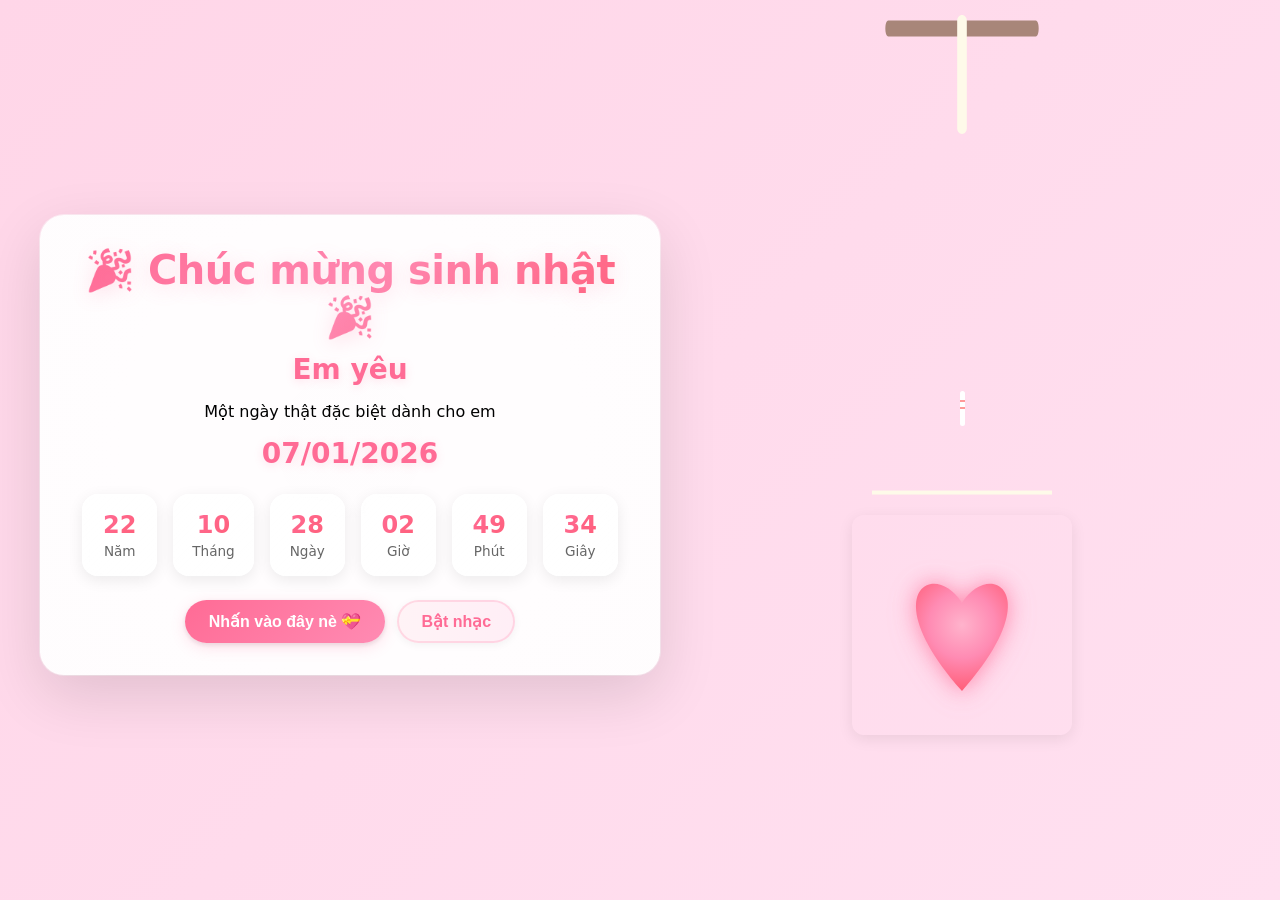
<file: index.html>
<!DOCTYPE html>
<html lang="vi">

<head>
	<meta charset="utf-8">
	<meta name="viewport" content="width=device-width,initial-scale=1">
	<title>Chúc mừng sinh nhật ❤️</title>
	<link rel="stylesheet" href="style.css">
</head>

<body>
	<div id="bg-gradient"></div>

	<!-- PIN overlay (6 digits) -->
	<div id="pin-overlay" aria-hidden="true">
		<div class="pin-card">
			<h3>Nhập mật khẩu (6 số)</h3>
			<div id="pin-inputs" class="pin-inputs">
			<input inputmode="numeric" pattern="[0-9]*" maxlength="1" class="pin-digit" />
			<input inputmode="numeric" pattern="[0-9]*" maxlength="1" class="pin-digit" />
			<input inputmode="numeric" pattern="[0-9]*" maxlength="1" class="pin-digit" />
			<input inputmode="numeric" pattern="[0-9]*" maxlength="1" class="pin-digit" />
			<input inputmode="numeric" pattern="[0-9]*" maxlength="1" class="pin-digit" />
			<input inputmode="numeric" pattern="[0-9]*" maxlength="1" class="pin-digit" />
		</div>
			<div class="pin-actions">
				<button id="pin-submit">Xác nhận</button>
				<button id="pin-clear" class="muted">Xoá</button>
			</div>
			<p id="pin-error" class="pin-error" aria-live="polite"></p>
			<small class="pin-hint">Mật khẩu là 070104 nha người đẹp.</small>
		</div>
	</div>

	<div class="container">
		<div class="main-content">
			<header class="card">
				<h1 id="title" class="fade">🎉 Chúc mừng sinh nhật 🎉</h1>
				<h2 id="name" class="fade delay-1">Em yêu</h2>
				<p id="subtitle" class="fade delay-2">Một ngày thật đặc biệt dành cho em </p>
				<h2 id="name" class="fade delay-1">07/01/2026</h2>

				<div class="countdown" id="countdown">
					<div><span id="cd-years">--</span><small>Năm</small></div>
					<div><span id="cd-months">--</span><small>Tháng</small></div>
					<div><span id="cd-days">--</span><small>Ngày</small></div>
					<div><span id="cd-hours">--</span><small>Giờ</small></div>
					<div><span id="cd-minutes">--</span><small>Phút</small></div>
					<div><span id="cd-seconds">--</span><small>Giây</small></div>
				</div>

				<p id="message" class="message"></p>

				<div class="controls">
					<button id="btn-secret">Nhấn vào đây nè 💝</button>
					<button id="btn-music" class="muted">Bật nhạc</button>
				</div>
			</header>

			<div class="cake-section">
				<div id="cake-container">
				<div class="cake-candle">
					<div class="fuego"></div>
					<div class="fuego"></div>
					<div class="fuego"></div>
					<div class="fuego"></div>
					<div class="fuego"></div>
				</div>
				<svg id="cake" version="1.1" x="0px" y="0px" width="200px" height="500px" viewBox="0 0 200 500" enable-background="new 0 0 200 500" xml:space="preserve">
					<path fill="#a88679" d="M173.667-13.94c-49.298,0-102.782,0-147.334,0c-3.999,0-4-16.002,0-16.002
					c44.697,0,96.586,0,147.334,0C177.667-29.942,177.668-13.94,173.667-13.94z">
						<animate id="bizcocho_3" attributeName="d" calcMode="spline" keySplines="0 0 1 1; 0 0 1 1" begin="relleno_2.end" dur="0.3s" fill="freeze" values="
									  M173.667-13.94c-49.298,0-102.782,0-147.334,0c-3.999,0-4-16.002,0-16.002
					c44.697,0,96.586,0,147.334,0C177.667-29.942,177.668-13.94,173.667-13.94z
									  ;
									  M173.667,411.567c-47.995,12.408-102.955,12.561-147.334,0
					c-3.848-1.089-0.189-16.089,3.661-15.002c44.836,12.66,90.519,12.753,139.427,0.07
					C173.293,395.631,177.541,410.566,173.667,411.567z
									  ;
									  M173.667,427.569c-49.795,0-101.101,0-147.334,0c-3.999,0-4-16.002,0-16.002
					c46.385,0,97.539,0,147.334,0C177.668,411.567,177.667,427.569,173.667,427.569z
									  " />
					</path>
					<path fill="#8b6a60" d="M100-178.521c1.858,0,3.364,1.506,3.364,3.363c0,0,0,33.17,0,44.227
					c0,19.144,0,57.431,0,76.574c0,10.152,0,40.607,0,40.607c0,1.858-1.506,3.364-3.364,3.364l0,0c-1.858,0-3.364-1.506-3.364-3.364c0,0,0-30.455,0-40.607c0-19.144,0-57.432,0-76.575c0-11.057,0-44.226,0-44.226C96.636-177.015,98.142-178.521,100-178.521
					L100-178.521z">
						<animate id="relleno_2" attributeName="d" calcMode="spline" keySplines="0 0 1 1; 0 0 1 1; 0 0 0.58 1" begin="bizcocho_2.end" dur="0.5s" fill="freeze" values="
									  M100-178.521c1.858,0,3.364,1.506,3.364,3.363c0,0,0,33.17,0,44.227
					c0,19.144,0,57.431,0,76.574c0,10.152,0,40.607,0,40.607c0,1.858-1.506,3.364-3.364,3.364l0,0c-1.858,0-3.364-1.506-3.364-3.364c0,0,0-30.455,0-40.607c0-19.144,0-57.432,0-76.575c0-11.057,0-44.226,0-44.226C96.636-177.015,98.142-178.521,100-178.521
					L100-178.521z
									  ;
									  M100,267.257c1.858,0,3.364,1.506,3.364,3.363c0,0,0,33.17,0,44.227
					c0,19.143,0,57.43,0,76.574c0,10.151,0,40.606,0,40.606c0,1.858-1.506,3.364-3.364,3.364l0,0c-1.858,0-3.364-1.506-3.364-3.364
					c0,0,0-30.455,0-40.606c0-19.145,0-57.432,0-76.576c0-11.057,0-44.225,0-44.225C96.636,268.763,98.142,267.257,100,267.257
					L100,267.257z
									  ;
									  M93.928,405.433c-0.655,6.444-0.102,9.067,2.957,11.798c0,0,8.083,5.571,16.828,3.503
					c18.629-4.406,43.813,6.194,50.792,7.791c14.75,3.375,9.162,6.867,9.162,6.867c-2.412,2.258-58.328,0-73.667,0l0,0
					c-1.858,0-69.995,2.133-73.667,0c0,0-3.337-2.439,6.172-5.992c11.375-4.25,52.875,8.822,47.139-9.442
					c-6.333-20.167,5.226-21.514,5.226-21.514c3.435-0.915,12.78-6.663,10.923-0.546L93.928,405.433z
									  ;
									  M102.242,427.569c5.348,0,14.079,0,17.462,0c0,0,17.026,0,27.504,0
					c19.143,0,20.39-3.797,26.459,0c3,1.877,0,7.823,0,7.823c-2.412,2.258-58.328,0-73.667,0l0,0c-1.858,0-67.187,0-73.667,0
					c0,0-4.125-4.983,0-7.823c5.201-3.58,16.085,0,23.725,0c8.841,0,20.762,0,20.762,0c3.686,0,8.597,0,19.511,0H102.242z
									  " />
					</path>
					<path fill="#a88679" d="M173.667-15.929c-46.512,0-105.486,0-147.334,0c-3.999,0-4-16.002,0-16.002
					c43.566,0,97.96,0,147.334,0C177.667-31.931,177.666-15.929,173.667-15.929z">
						<animate id="bizcocho_2" attributeName="d" calcMode="spline" keySplines="0 0 1 1; 0 0 1 1; 0.25 0 0.58 1" begin="relleno_1.end" dur="0.5s" fill="freeze" values="
									  M173.667-15.929c-46.512,0-105.486,0-147.334,0c-3.999,0-4-16.002,0-16.002
					c43.566,0,97.96,0,147.334,0C177.667-31.931,177.666-15.929,173.667-15.929z
									  ;
									  M173.434,445.393c-47.269,8.001-105.245,8.001-147.334,0c-3.929-0.747-0.692-16.543,3.243-15.824
					c43.828,8.001,92.165,8.001,140.739,0C174.029,428.918,177.377,444.726,173.434,445.393z
									  ;
									  M173.667,449.514c-47.576-5.454-102.799-5.744-147.333,0c-3.966,0.512-3.938-15.297,0-16.002
					c43.683-7.823,97.646-8.026,147.333,0C177.616,434.15,177.642,449.969,173.667,449.514z
									  ;
									  M173.667,451.394c-49.298,0-102.782,0-147.334,0c-3.999,0-4-16.002,0-16.002
					c44.697,0,96.586,0,147.334,0C177.667,435.392,177.668,451.394,173.667,451.394z
									  " />
					</path>
					<path fill="#8b6a60" d="M101.368-73.685c0,12.164,0,15.18,0,28.519c0,22.702,0-13.661,0,8.304c0,14.48,0,18.233,0,30.512
					c0,1.753-2.958,1.847-2.958,0c0-12.68,0-16.277,0-30.401c0-21.983,0,11.66,0-8.305c0-13.027,0-15.992,0-28.628
					C98.411-75.883,101.368-75.592,101.368-73.685z">
						<animate id="relleno_1" attributeName="d" calcMode="spline" keySplines="0 0 1 1; 0 0 1 1; 0 0 0.6 1" begin="bizcocho_1.end" dur="0.5s" fill="freeze" values="
									  M101.368-73.685c0,12.164,0,15.18,0,28.519c0,22.702,0-13.661,0,8.304c0,14.48,0,18.233,0,30.512
					c0,1.753-2.958,1.847-2.958,0c0-12.68,0-16.277,0-30.401c0-21.983,0,11.66,0-8.305c0-13.027,0-15.992,0-28.628
					C98.411-75.883,101.368-75.592,101.368-73.685z
									  ;
									  M101.368,350.885c0,12.164,0,65.18,0,78.518c0,22.703,0-33.66,0-11.695c0,14.48,0,28.232,0,40.512
					c0,1.753-2.958,1.847-2.958,0c0-12.68,0-26.277,0-40.402c0-21.982,0,31.66,0,11.695c0-13.027,0-65.992,0-78.627
					C98.411,348.686,101.368,348.977,101.368,350.885z
									  ;
									  M128.38,447.567c37.626,6.312,39.303,13.658,26.833,12.833c-22.653-1.499-13.636-0.831-23.302-0.831
					c-14.48,0-17.884,0-30.163,0c-2.087,0-2.068,0-3.915,0c-13.333,0-8.963,0-23.088,0c-11.668,0-14.062,5.995-27.532,1.164
					c-12.629-4.529,38.667-3.167,46.833-17.333C100.077,432.94,105.546,443.736,128.38,447.567z
									  ;
									  M173.667,451.394c2.875,0,2.997,9.257,0,9.131c-22.662-0.956-32.09-0.956-41.756-0.956
					c-14.48,0-17.884,0-30.163,0c-2.087,0-2.068,0-3.915,0c-13.333,0-8.963,0-23.088,0c-11.668,0-34.99-0.294-48.412,1.831
					c-4.109,0.65-3.01-10.006,0-10.006C37.129,451.394,149.379,451.394,173.667,451.394z
									  " />
					</path>
					<path fill="#a88679" d="M173.667,21.571c-33.174,0-111.467,0-147.334,0c-4,0-4-16.002,0-16.002c39.836,0,105.982,0,147.334,0
					C177.668,5.569,177.667,21.571,173.667,21.571z">
						<animate id="bizcocho_1" attributeName="d" calcMode="spline" keySplines="0 0 1 1; 0 0 1 1; 0 0 1 1; 0.25 0 1 1; 0 0 1 1; 0.25 0 0.6 1" begin="2s" dur="0.8s" fill="freeze" values="
									  M173.667,21.571c-33.174,0-111.467,0-147.334,0c-4,0-4-16.002,0-16.002c39.836,0,105.982,0,147.334,0
					C177.668,5.569,177.667,21.571,173.667,21.571z
									  ;
									  M173.667,459.569c-33.197,16.002-110.782,16.002-147.334,0c-3.664-1.604,1.614-15.617,5.337-14.153
					c40.702,16.002,94.289,16.104,136.505,0.103C171.917,444.1,177.271,457.832,173.667,459.569z
									  ;
									  M171.817,475.571c-39.361-3.001-105.438-2.571-143.556,0c-3.991,0.27-7.377-14.736-3.387-15.014
					c41.553-2.888,104.421-3.121,150.51-0.233C179.378,460.574,175.806,475.875,171.817,475.571z
									  ;
									  M171.817,459.564c-38.8-12.188-104.504-13.762-143.556,0c-3.772,1.329-7.961-12.604-4.178-13.905
					c40.864-14.064,105.114-15.52,151.918-0.973C179.822,445.874,175.634,460.762,171.817,459.564z
									  ;
									  M173.667,475.571c-46.376-5.005-105.924-4.003-147.334,0c-3.981,0.385-3.479-15.421,0.479-16.002
					c43.087-6.327,97.705-7.083,146.855,0.438C177.621,460.613,177.644,476,173.667,475.571z
									  ;
									  M173.667,474.117c-46.376,1.866-105.638,2.01-147.334,0c-3.995-0.192-3.52-16.144,0.479-16.002
					c43.794,1.55,96.341,1.541,145.723,0C176.532,457.99,177.663,473.956,173.667,474.117z
									  ;
									  M173.667,475.571c-46.512,0-105.486,0-147.334,0c-3.999,0-4-16.002,0-16.002c43.566,0,97.96,0,147.334,0
					C177.667,459.569,177.666,475.571,173.667,475.571z
									  " />
					</path>
					<path fill="#fefae9" d="M104.812,113.216c0,3.119-2.164,5.67-4.812,5.67c-2.646,0-4.812-2.551-4.812-5.67c0-5.594,0-16.782,0-22.375
			      c0-5.143,0-15.427,0-20.568c0-7.333,0-21.998,0-29.33c0-5.523,0-16.569,0-22.092c0-3.295,0-9.885,0-13.181
			      C95.188,2.551,97.353,0,100,0c2.648,0,4.812,2.551,4.812,5.669c0,3.248,0,9.743,0,12.991c0,5.428,0,16.284,0,21.711
			      c0,7.618,0,22.854,0,30.472c0,4.952,0,14.854,0,19.807C104.812,96.292,104.812,107.576,104.812,113.216z">
						<animate id="crema" attributeName="d" calcMode="spline" keySplines="0 0 1 1; 0 0 1 1; 0 0 1 1; 0.25 0 1 1; 0 0 1 1; 0 0 0.58 1" begin="bizcocho_3.end" dur="2s" fill="freeze" values="
									  M104.812,113.216c0,3.119-2.164,5.67-4.812,5.67c-2.646,0-4.812-2.551-4.812-5.67c0-5.594,0-16.782,0-22.375
			      c0-5.143,0-15.427,0-20.568c0-7.333,0-21.998,0-29.33c0-5.523,0-16.569,0-22.092c0-3.295,0-9.885,0-13.181
			      C95.188,2.551,97.353,0,100,0c2.648,0,4.812,2.551,4.812,5.669c0,3.248,0,9.743,0,12.991c0,5.428,0,16.284,0,21.711
			      c0,7.618,0,22.854,0,30.472c0,4.952,0,14.854,0,19.807C104.812,96.292,104.812,107.576,104.812,113.216z
									  ;
									  M104.812,405.897c0,3.119-2.164,5.67-4.812,5.67c-2.646,0-4.812-2.551-4.812-5.67c0-5.594,0-16.782,0-22.376
			      c0-5.143,0-15.426,0-20.568c0-7.332,0-21.997,0-29.33c0-5.522,0-16.568,0-22.092c0-3.295,0-9.885,0-13.181
			      c0-3.118,2.165-5.669,4.812-5.669c2.648,0,4.812,2.551,4.812,5.669c0,3.247,0,9.743,0,12.991c0,5.428,0,16.283,0,21.711
			      c0,7.618,0,22.854,0,30.473c0,4.951,0,14.854,0,19.807C104.812,388.972,104.812,400.256,104.812,405.897z
									  ;
									  M111.873,411.567c-3.119,0-9.226,0-11.874,0c-2.646,0-7.748,0-10.867,0c-7.086,0-12.698,0-18.292,0
			      c-6.592,0-12.871,7.371-19.166,3.008c-10.043-6.961-7.776-10.169,2.991-17.745c12.61-8.873,27.713,1.994,25.919-7.531
			      c-2.589-13.742,11.008-14.513,11.365-17.789c0.441-4.051,4.235-11.107,8.051-8.175c3.113,2.393,1.007,8.008,0,13.159
			      c-1.871,9.569,8.058,2.113,9.494,14.155c2.592,21.732,21.184-0.675,29.309,7.976c5.216,5.553,18.413,5.552,15.426,12.942
			      c-3.131,7.745-15.825-4.369-23.8,2.903C126.261,418.271,118.301,411.567,111.873,411.567z
									  ;
									  M111.873,411.567c-3.119,0-9.226,0-11.874,0c-2.646,0-9.734,4.069-12.853,4.069
			      c-7.086,0-10.712-4.069-16.306-4.069c-6.592,0-12.12,6.013-19.166,3.008c-7.053-3.008-7.458,2.026-18.659,1.165
			      c-6.832-0.525-7.522-3.034-7.533-6.265c-0.037-10.336,22.073-2.452,36.613-2.628c10.234-0.124,19.856-1.439,37.905-2.102
			      c16.642-0.61,32.699,1.552,46.009,1.927c12.438,0.351,29.663-8.99,31.532,3.315c0.773,5.093-5.605,3.342-11.211,9.579
			      c-5.093,5.667-7.59-4.605-12.965-3.832c-8.269,1.189-14.962-8.537-22.937-1.265C126.261,418.271,118.301,411.567,111.873,411.567z
									  ;
									  M110.946,413.652c-2.904-1.137-8.405-2.748-12.446-0.97c-6.099,2.685-7.273,10.358-13.253,8.242
			      c-7.843-2.775-8.953-5.008-14.546-5.01c-24.653-0.011-4.849,26.507-18.264,26.507c-12.377,0,5.791-33.537-19.422-26.682
			      c-7.703,2.095-9.806-0.942-9.817-4.173c-0.037-10.336,24.357-4.544,38.897-4.72c10.234-0.124,19.856-1.439,37.905-2.102
			      c16.642-0.61,32.699,1.552,46.009,1.927c12.438,0.351,28.973-8.865,31.532,3.315c1.449,6.896,0.318,15.624-3.874,15.624
			      c-7.619,0-1.788-15.192-19.243-7.111c-7.581,3.51-15.963-9.738-26.669,1.066C120.644,426.744,118.381,416.561,110.946,413.652z
									  ;
									  M111.547,413.9c-2.969-0.956-8.775-0.949-13.167-0.5c-14.667,1.5-8.325,16.508-14.667,16.666
			      c-6.667,0.166-0.167-13.5-13.013-14.151c-30.471-1.545-5.572,46.651-18.987,46.651c-12.377,0,10.333-50.166-18.667-44.5
			      c-7.835,1.531-9.537-1.417-9.548-4.647c-0.037-10.336,23.675-5.177,38.215-5.353c10.234-0.124,20.618-1.671,38.667-2.333
			      c16.642-0.61,32.023,1.458,45.333,1.833c12.438,0.351,33.819-8.431,33.199,4.001c-0.532,10.666,0.414,26.166-5.245,25.833
			      c-7.606-0.447-2.954-31.5-19.243-18.899c-7.985,6.177-17.658-5.969-27.377,5.732C118.88,434.066,121.38,417.067,111.547,413.9z
									  ;
									  M111.547,415.233c-6.667-0.834-9.667,4.667-13.833,3.333c-19.649-6.291-8.158,22.176-14.5,22.334
			      c-6.667,0.166,2.833-18-13.333-22.167c-29.544-7.615-9.667,43.833-20.167,43.833c-10.333,0,8.004-55.006-16.833-39
			      c-7.5,4.833-9.508-3.78-9.299-7.004c0.799-12.329,23.592-7.153,38.132-7.329c10.234-0.124,20.238-1.505,38.287-2.167
			      c16.642-0.61,32.903,1.125,46.213,1.5c12.438,0.351,35.058-5.579,31.863,6.451c-5.532,20.833,1.25,28.216-4.409,27.883
			      c-7.606-0.447-6.058-37.895-20.62-23.333c-10.167,10.166-15.972-0.747-25,12C119.547,443.568,121.798,416.515,111.547,415.233z
									  " />
					</path>
					<rect x="10" y="475.571" fill="#fefae9" width="180" height="4" />
				</svg>
				</div>
				<canvas id="heartbeat" width="220" height="220"></canvas>
			</div>
		</div>

		<section class="extras">
			<div id="hearts" aria-hidden="true"></div>
		</section>
	</div>

	<!-- Audio -->
	<audio id="bg-music" loop src="assets/nhạc index.m4a"></audio>

	<script src="script.js"></script>
</body>

</html>
</file>
<file: style.css>
:root {
  --bg1: #ffd6e8;
  --bg2: #e9d6ff;
  --bg3: #ffe0f0;
  --bg4: #f0d9ff;
  --accent: #ff6b95;
  --accent2: #ff8bb3;
  --accent3: #ff5e78;
  --card: #ffffffee;
  --muted: #666;
  --shadow: rgba(255, 107, 149, 0.2);
}

* {
  box-sizing: border-box;
}

html,
body {
  height: 100%;
  margin: 0;
  font-family: 'Segoe UI', Roboto, system-ui, -apple-system, 'Helvetica Neue', Arial, sans-serif;
  overflow-x: hidden;
}

#bg-gradient {
  position: fixed;
  inset: 0;
  background: linear-gradient(135deg, var(--bg1) 0%, var(--bg3) 25%, var(--bg2) 50%, var(--bg4) 75%, var(--bg1) 100%);
  background-size: 400% 400%;
  animation: gradientShift 15s ease infinite;
  z-index: -3;
}

@keyframes gradientShift {
  0% { background-position: 0% 50%; }
  50% { background-position: 100% 50%; }
  100% { background-position: 0% 50%; }
}

.container {
  min-height: 100vh;
  display: flex;
  flex-direction: column;
  align-items: center;
  justify-content: center;
  padding: 24px
}

.main-content {
  display: flex;
  width: 100%;
  max-width: 1200px;
  gap: 24px;
  align-items: center;
  justify-content: center;
  margin-bottom: 20px;
}

.main-content > .card {
  flex: 1;
  min-width: 0;
  margin-top: 30px;
}

.cake-section {
  flex: 1;
  display: flex;
  flex-direction: column;
  justify-content: flex-start;
  align-items: center;
  min-width: 0;
}

.card {
  background: var(--card);
  padding: 32px;
  border-radius: 24px;
  box-shadow: 0 20px 60px rgba(0, 0, 0, .12), 0 0 0 1px rgba(255, 255, 255, 0.5);
  max-width: 820px;
  width: 100%;
  text-align: center;
  backdrop-filter: blur(10px);
  position: relative;
  overflow: hidden;
}

.card::before {
  content: '';
  position: absolute;
  top: -50%;
  left: -50%;
  width: 200%;
  height: 200%;
  background: radial-gradient(circle, rgba(255, 255, 255, 0.1) 0%, transparent 70%);
  animation: shimmer 8s ease-in-out infinite;
  pointer-events: none;
}

@keyframes shimmer {
  0%, 100% { transform: translate(-50%, -50%) rotate(0deg); }
  50% { transform: translate(-50%, -50%) rotate(180deg); }
}

h1 {
  font-size: 2.5rem;
  margin: 0;
  background: linear-gradient(135deg, var(--accent) 0%, var(--accent2) 50%, var(--accent3) 100%);
  -webkit-background-clip: text;
  -webkit-text-fill-color: transparent;
  background-clip: text;
  font-weight: 800;
  letter-spacing: -0.5px;
  text-shadow: 0 4px 20px var(--shadow);
  animation: titleGlow 3s ease-in-out infinite;
}

@keyframes titleGlow {
  0%, 100% { filter: brightness(1); }
  50% { filter: brightness(1.2); }
}

h2 {
  margin: 12px 0 8px;
  color: var(--accent);
  font-size: 1.75rem;
  font-weight: 700;
  text-shadow: 0 2px 10px var(--shadow);
  animation: heartbeat 2s ease-in-out infinite;
}

@keyframes heartbeat {
  0%, 100% { transform: scale(1); }
  10%, 30% { transform: scale(1.05); }
  20%, 40% { transform: scale(1); }
}

.message {
  display: none;
  min-height: 56px;
  margin: 20px 0;
  color: #333;
  font-size: 1.1rem;
  line-height: 1.6;
  padding: 16px;
  background: linear-gradient(135deg, rgba(255, 255, 255, 0.6), rgba(255, 255, 255, 0.4));
  border-radius: 16px;
  border: 1px solid rgba(255, 255, 255, 0.5);
  box-shadow: 0 4px 15px rgba(0, 0, 0, 0.05);
  backdrop-filter: blur(10px);
}

.controls {
  display: flex;
  gap: 12px;
  flex-wrap: wrap;
  justify-content: center;
  margin-top: 12px
}

button {
  background: linear-gradient(135deg, var(--accent) 0%, var(--accent2) 100%);
  color: white;
  border: none;
  padding: 12px 24px;
  border-radius: 999px;
  cursor: pointer;
  font-weight: 600;
  font-size: 1rem;
  box-shadow: 0 4px 15px var(--shadow), 0 2px 5px rgba(0, 0, 0, 0.1);
  transition: all 0.3s cubic-bezier(0.4, 0, 0.2, 1);
  position: relative;
  overflow: hidden;
}

button::before {
  content: '';
  position: absolute;
  top: 50%;
  left: 50%;
  width: 0;
  height: 0;
  border-radius: 50%;
  background: rgba(255, 255, 255, 0.3);
  transform: translate(-50%, -50%);
  transition: width 0.6s, height 0.6s;
}

button:hover {
  transform: translateY(-2px);
  box-shadow: 0 6px 20px var(--shadow), 0 4px 10px rgba(0, 0, 0, 0.15);
}

button:hover::before {
  width: 300px;
  height: 300px;
}

button:active {
  transform: translateY(0);
  box-shadow: 0 2px 10px var(--shadow);
}

button.muted {
  background: linear-gradient(90deg, #fff3f6, #ffeef6);
  color: var(--accent);
  box-shadow: inset 0 0 0 2px rgba(255, 107, 149, 0.2), 0 2px 8px rgba(0, 0, 0, 0.05);
}

button.muted:hover {
  background: linear-gradient(90deg, #ffeef6, #fff3f6);
  box-shadow: inset 0 0 0 2px rgba(255, 107, 149, 0.3), 0 4px 12px rgba(0, 0, 0, 0.1);
}

.countdown {
  display: flex;
  gap: 16px;
  justify-content: center;
  margin: 24px 0;
  flex-wrap: wrap;
}

.countdown div {
  background: linear-gradient(135deg, rgba(255, 255, 255, 0.9), rgba(255, 255, 255, 0.7));
  padding: 16px 18px;
  border-radius: 16px;
  min-width: 75px;
  box-shadow: 0 4px 15px rgba(0, 0, 0, 0.08), inset 0 1px 0 rgba(255, 255, 255, 0.9);
  backdrop-filter: blur(10px);
  border: 1px solid rgba(255, 255, 255, 0.5);
  transition: all 0.3s ease;
  position: relative;
  overflow: hidden;
}

.countdown div::before {
  content: '';
  position: absolute;
  top: 0;
  left: -100%;
  width: 100%;
  height: 100%;
  background: linear-gradient(90deg, transparent, rgba(255, 255, 255, 0.4), transparent);
  transition: left 0.5s;
}

.countdown div:hover {
  transform: translateY(-3px);
  box-shadow: 0 6px 20px rgba(0, 0, 0, 0.12), inset 0 1px 0 rgba(255, 255, 255, 0.9);
}

.countdown div:hover::before {
  left: 100%;
}

.countdown span {
  display: block;
  font-size: 1.5rem;
  font-weight: 800;
  background: linear-gradient(135deg, var(--accent), var(--accent3));
  -webkit-background-clip: text;
  -webkit-text-fill-color: transparent;
  background-clip: text;
  line-height: 1.2;
}

.countdown small {
  color: var(--muted);
  font-size: 0.85rem;
  margin-top: 4px;
  display: block;
}

.timeline {
  margin-top: 24px;
  text-align: left;
  padding: 20px;
  border-radius: 16px;
  background: linear-gradient(180deg, rgba(255, 255, 255, 0.7), rgba(255, 255, 255, 0.4));
  backdrop-filter: blur(10px);
  border: 1px solid rgba(255, 255, 255, 0.5);
  box-shadow: 0 4px 15px rgba(0, 0, 0, 0.05);
}

.timeline strong {
  display: block;
  margin-bottom: 16px;
  font-size: 1.1rem;
  color: var(--accent);
  text-align: center;
}

.timeline .event {
  padding: 12px 16px;
  border-left: 4px solid var(--accent);
  margin: 10px 0;
  background: rgba(255, 255, 255, 0.5);
  border-radius: 8px;
  transition: all 0.3s ease;
  position: relative;
  overflow: hidden;
}

.timeline .event::before {
  content: '';
  position: absolute;
  left: 0;
  top: 0;
  height: 100%;
  width: 0;
  background: linear-gradient(90deg, rgba(255, 107, 149, 0.1), transparent);
  transition: width 0.3s ease;
}

.timeline .event:hover {
  transform: translateX(5px);
  box-shadow: 0 2px 8px rgba(0, 0, 0, 0.08);
}

.timeline .event:hover::before {
  width: 100%;
}

.timeline .event small {
  color: var(--muted);
  display: block;
  margin-bottom: 4px;
  font-size: 0.9rem;
}

.timeline .event div {
  font-weight: 500;
  color: #333;
}

/* floating hearts */
#hearts {
  position: fixed;
  inset: 0;
  pointer-events: none;
  overflow: hidden;
  z-index: -1
}

.heart {
  position: absolute;
  width: 32px;
  height: 28px;
  background: linear-gradient(135deg, #ff8bb3, #ff5e78, #ff8bb3);
  background-size: 200% 200%;
  animation: heartGradient 3s ease infinite;
  transform: rotate(-20deg);
  clip-path: path('M10 30 C 0 20, 0 10, 10 6 C 14 4, 18 6, 20 9 C 22 6, 26 4, 30 6 C 40 10, 40 20, 30 30 L 20 40 Z');
  border-radius: 50%;
  filter: drop-shadow(0 2px 4px rgba(255, 107, 149, 0.4));
}

@keyframes heartGradient {
  0%, 100% { background-position: 0% 50%; }
  50% { background-position: 100% 50%; }
}

.fade {
  opacity: 0;
  transform: translateY(20px) scale(0.95);
  animation: fadeIn 1.2s cubic-bezier(0.4, 0, 0.2, 1) forwards;
}

.delay-1 {
  animation-delay: 0.3s;
}

.delay-2 {
  animation-delay: 0.6s;
}

@keyframes fadeIn {
  to {
    opacity: 1;
    transform: translateY(0) scale(1);
  }
}

/* extras layout */
.extras {
  position: relative;
  margin-top: 20px
}

canvas {
  position: relative;
  display: block;
  margin: 20px auto;
  border-radius: 12px;
  box-shadow: 0 4px 15px rgba(0, 0, 0, 0.08);
}

#heartbeat {
  filter: drop-shadow(0 4px 12px var(--shadow));
  margin-top: -20px;
  margin-bottom: 20px;
}

/* Birthday Cake Styles */
#cake-container {
  position: relative;
  display: flex;
  justify-content: center;
  align-items: center;
  width: 100%;
  max-width: 300px;
  height: auto;
  margin-top: -90px;
  margin-bottom: 20px;
}

#cake {
  width: 100%;
  height: auto;
  max-height: 500px;
}

#cake {
  display: block;
  position: relative;
  width: 200px;
  height: 500px;
}

.cake-candle {
  background: #ffffff;
  border-radius: 10px;
  position: absolute;
  top: 376px;
  left: 50%;
  margin-left: -2.4px;
  margin-top: 0px;
  width: 5px;
  height: 35px;
  transform: translateY(-300px);
  backface-visibility: hidden;
  animation: candleIn 500ms 6s ease-out forwards;
  z-index: 10;
}

.cake-candle:after,
.cake-candle:before {
  background: rgba(255, 0, 0, 0.4);
  content: "";
  position: absolute;
  width: 100%;
  height: 2.22222222px;
}

.cake-candle:after {
  top: 25%;
  left: 0;
}

.cake-candle:before {
  top: 45%;
  left: 0;
}

.fuego {
  border-radius: 100%;
  position: absolute;
  top: -20px;
  left: 50%;
  margin-left: -2.6px;
  width: 6.66666667px;
  height: 18px;
  z-index: 11;
}

.fuego:nth-child(1) {
  animation: fuego 2s 6.5s infinite;
}

.fuego:nth-child(2) {
  animation: fuego 1.5s 6.5s infinite;
}

.fuego:nth-child(3) {
  animation: fuego 1s 6.5s infinite;
}

.fuego:nth-child(4) {
  animation: fuego 0.5s 6.5s infinite;
}

.fuego:nth-child(5) {
  animation: fuego 0.2s 6.5s infinite;
}

@keyframes fuego {
  0%, 100% {
    background: rgba(254, 248, 97, 0.5);
    box-shadow: 0 0 40px 10px rgba(248, 233, 209, 0.2);
    transform: translateY(0) scale(1);
  }
  50% {
    background: rgba(255, 50, 0, 0.1);
    box-shadow: 0 0 40px 20px rgba(248, 233, 209, 0.2);
    transform: translateY(-20px) scale(0);
  }
}

@keyframes candleIn {
  to {
    transform: translateY(0);
  }
}

@media (max-width:900px) {
  .main-content {
    flex-direction: column;
    gap: 16px;
  }

  .cake-section {
    width: 100%;
  }

  #cake-container {
    max-width: 250px;
  }
}

@media (max-width:600px) {
  .main-content {
    flex-direction: column;
    gap: 12px;
  }

  .card {
    padding: 20px;
    border-radius: 20px;
    margin: 12px;
  }

  h1 {
    font-size: 1.75rem;
  }

  h2 {
    font-size: 1.4rem;
  }

  .countdown div {
    min-width: 60px;
    padding: 12px 14px;
  }

  .countdown span {
    font-size: 1.3rem;
  }

  button {
    padding: 10px 20px;
    font-size: 0.95rem;
  }

  #cake-container {
    max-width: 200px;
  }
}

.secret-revealed {
  animation: pop 0.8s cubic-bezier(0.4, 0, 0.2, 1);
}

@keyframes pop {
  0% {
    transform: scale(0.95);
    opacity: 0.7;
  }
  50% {
    transform: scale(1.02);
  }
  100% {
    transform: scale(1);
    opacity: 1;
  }
}

#pin-overlay {
  position: fixed;
  inset: 0;
  display: flex;
  align-items: center;
  justify-content: center;
  background: linear-gradient(rgba(0, 0, 0, 0.4), rgba(0, 0, 0, 0.4));
  backdrop-filter: blur(8px);
  z-index: 9999;
  animation: fadeIn 0.3s ease;
}

.pin-card {
  background: var(--card);
  padding: 28px;
  border-radius: 20px;
  box-shadow: 0 20px 60px rgba(0, 0, 0, 0.3), 0 0 0 1px rgba(255, 255, 255, 0.5);
  max-width: 380px;
  width: 90%;
  text-align: center;
  backdrop-filter: blur(10px);
  animation: slideUp 0.4s cubic-bezier(0.4, 0, 0.2, 1);
}

@keyframes slideUp {
  from {
    opacity: 0;
    transform: translateY(20px) scale(0.95);
  }
  to {
    opacity: 1;
    transform: translateY(0) scale(1);
  }
}

.pin-card h3 {
  margin: 0 0 20px;
  color: var(--accent);
  font-size: 1.3rem;
}

.pin-inputs {
  display: flex;
  gap: 10px;
  justify-content: center;
  margin: 20px 0;
  flex-wrap: nowrap;
}

.pin-digit {
  width: 44px;
  height: 60px;
  border-radius: 12px;
  border: 2px solid rgba(0, 0, 0, 0.08);
  font-size: 22px;
  text-align: center;
  outline: none;
  background: rgba(255, 255, 255, 0.9);
  transition: all 0.3s ease;
  font-weight: 600;
}

.pin-digit:focus {
  border-color: var(--accent);
  box-shadow: 0 0 0 4px rgba(255, 107, 149, 0.15), 0 4px 12px rgba(255, 107, 149, 0.2);
  transform: scale(1.05);
  background: white;
}

.pin-actions {
  display: flex;
  gap: 12px;
  justify-content: center;
  margin-top: 16px;
}

.pin-error {
  color: #b00020;
  margin-top: 12px;
  min-height: 20px;
  font-weight: 500;
  animation: shake 0.4s ease;
}

@keyframes shake {
  0%, 100% { transform: translateX(0); }
  25% { transform: translateX(-5px); }
  75% { transform: translateX(5px); }
}

.pin-hint {
  display: block;
  margin-top: 12px;
  color: var(--muted);
  font-size: 0.9rem;
}

#pin-overlay[aria-hidden="true"] {
  display: none;
}

@media (max-width: 420px) {
  .pin-digit {
    width: 38px;
    height: 54px;
    font-size: 20px;
  }
  .pin-inputs {
    gap: 8px;
  }
  .pin-card {
    padding: 24px 20px;
  }
}
</file>
